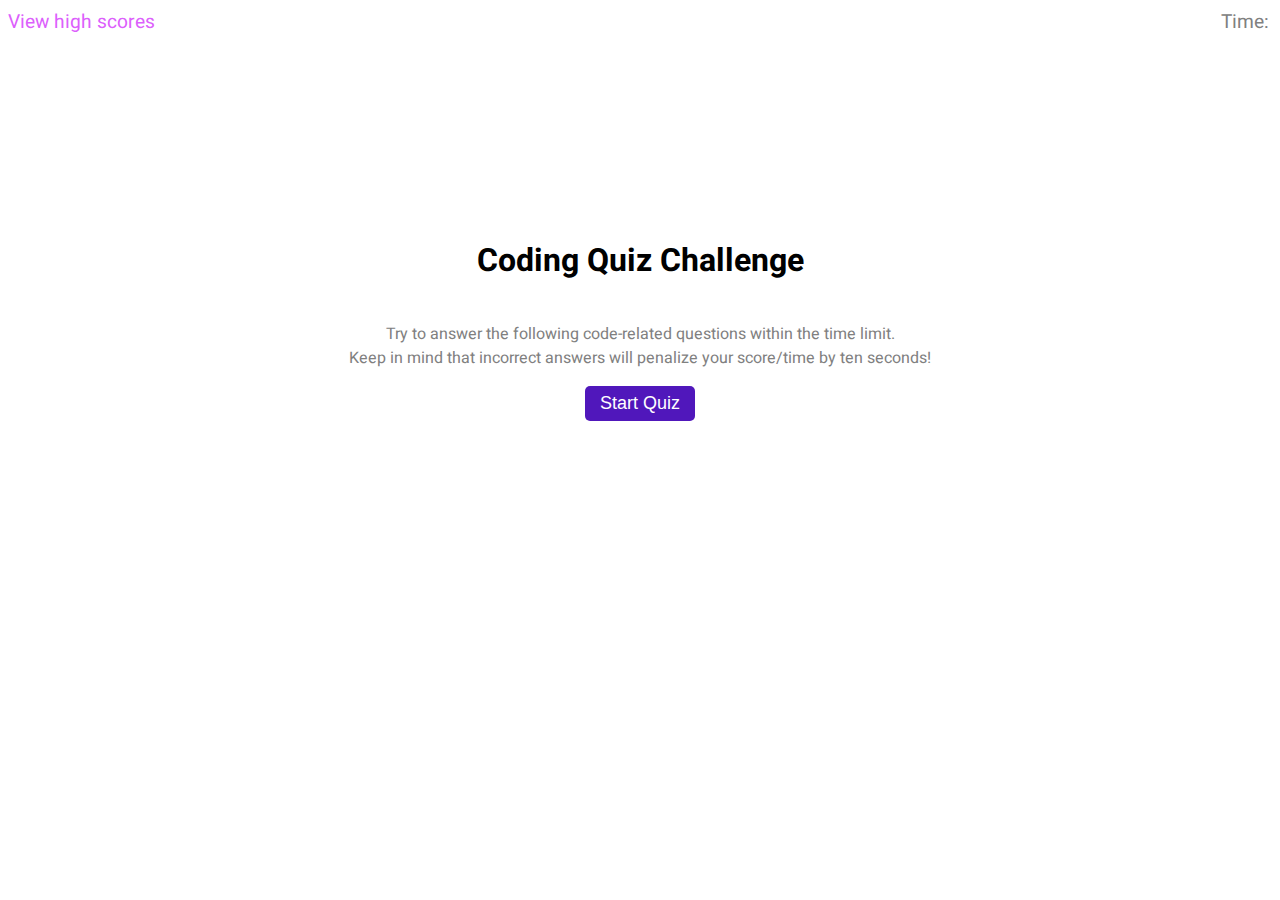
<file: index.html>
<!DOCTYPE html>
<html lang="en">
    <head>
        <meta charset="UTF-8">
        <meta name="viewport" content="width=device-width, initial-scale=1.0">
        <link rel="stylesheet" href="./assets/css/style.css">
        <link rel="preconnect" href="https://fonts.googleapis.com">
        <link rel="preconnect" href="https://fonts.gstatic.com" crossorigin>
        <link href="https://fonts.googleapis.com/css2?family=Heebo&display=swap" rel="stylesheet">
        <title>Code Quiz</title>
    </head>
    <body>
        <header>
            <a href="./assets/scores/scores.html">View high scores</a>
            <p>Time: <span id="countdown"></span></p>
        </header>

        <main>
            <div id="root"></div>
        </main>
        <script src="./assets/js/script.js"></script>
    </body>
</html>
</file>
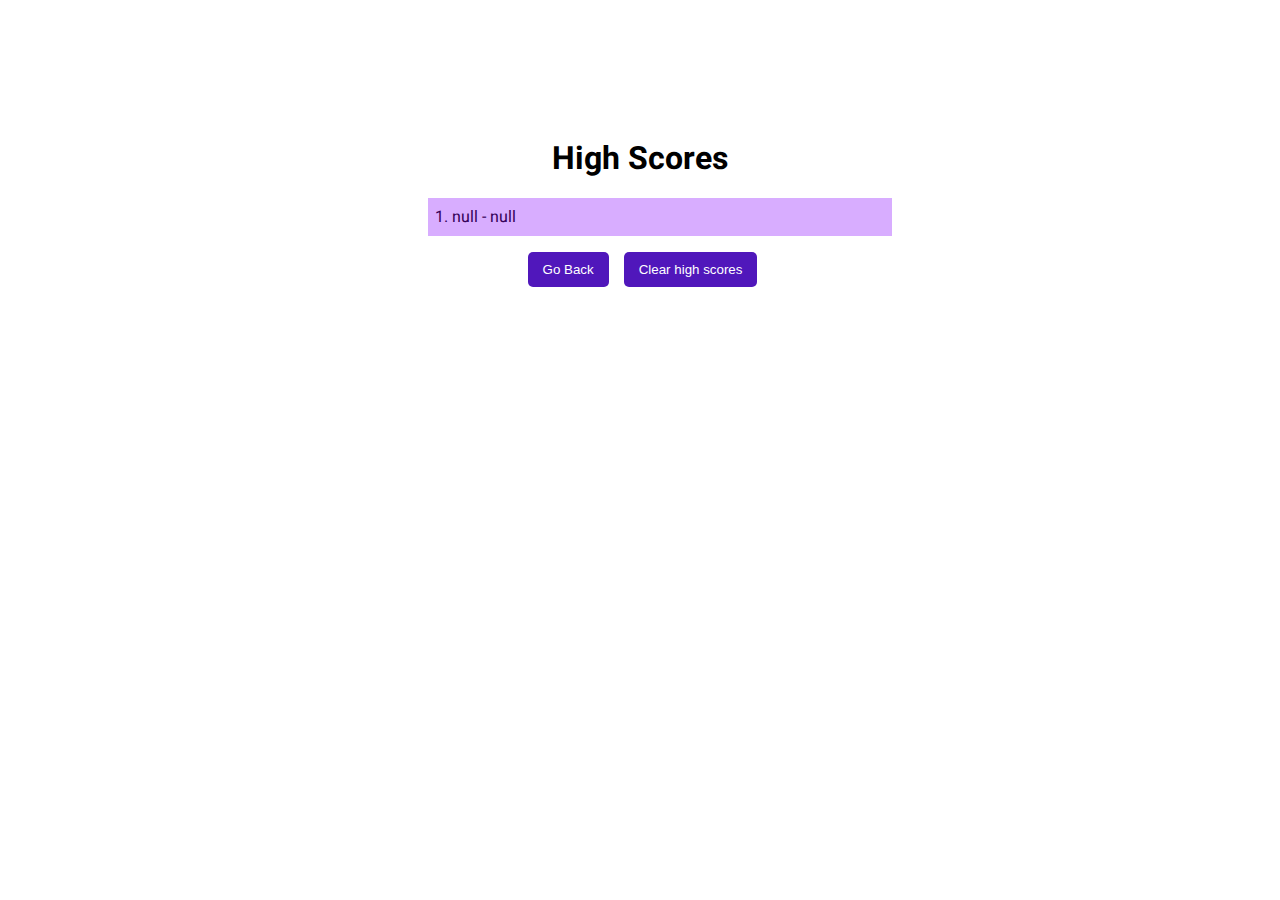
<file: assets/scores/scores.html>
<!DOCTYPE html>
<html lang="en">
    <head>
        <meta charset="UTF-8">
        <meta name="viewport" content="width=device-width, initial-scale=1.0">
        <link rel="stylesheet" href="style.css">
        <link rel="preconnect" href="https://fonts.googleapis.com">
        <link rel="preconnect" href="https://fonts.gstatic.com" crossorigin>
        <link href="https://fonts.googleapis.com/css2?family=Heebo&display=swap" rel="stylesheet">
        <title>High Scores</title>
    </head>
    <body>
        <div id="container">
            <h1>High Scores</h1>
            <div id="root"></div>
            <div id="button-wrapper">
                <button id="back">Go Back</button>
                <button id="clear">Clear high scores</button>
            </div>
        </div>

        <script src="./script.js"></script>
    </body>
</html>
</file>
<file: assets/css/style.css>
:root {
    --pink: rgb(220, 96, 252);
    --purple: rgb(80, 23, 187);
}

body {
    font-family: 'Heebo', sans-serif;
}

header {
    font-size: 1.2rem;
}

header a {
    text-decoration: none;
    color: var(--pink);
}

header p {
    float: right;
    margin: 0 3px;
    color: gray;
}

#root {
    display: flex;
    flex-direction: column;
    align-items: center;
    position: relative;
    top: 20vh;
}

#root p {
    color: gray;
    text-align: center;
}

h1 {
    margin-left: 25vw;
    margin-right: 25vw;
}

button {
    color: white;
    background-color: var(--purple);
    font-size: 18px;
    padding: 7px 15px;
    border: none;
    border-radius: 5px;
}

button:hover {
    background-color: var(--pink);
}

.choice {
    list-style-position: inside;
    text-align: start;
    background-color: var(--purple);
    color: white;
    border-radius: 5px;
    padding: 10px 15px;
    margin-bottom: 10px;
    width: 170px;
    position: relative;
    right: 225px;
}

.choice:hover {
    background-color: var(--pink);
    cursor: pointer;
}

#initials {
    margin-bottom: 35px;
    line-height: 1.5rem;
}

footer {
    color: gray;
    font-size: 2rem;
    border-top: 2px solid gray;
    width: 700px;
    order: 1;
}

@media screen and (max-width: 1200px) {
    h1 {
        margin-left: 15vw;
        margin-right: 12vw;
    }
}

@media screen and (max-width: 992px) {
    #root {
        top: 20vh;
    }

    h1 {
        margin-left: 5vw;
        margin-right: 5vw;
    }
}

@media screen and (max-width: 768px) {
    #root {
        top: 5vh;
    }

    h1 {
        margin-left: 25px;
    }

    .choice {
        padding: 15px 5px 15px 25px;
        margin-bottom: 25px;
        right: 150px;  
    }

    footer {
        width: 570px;
        text-align: center;
    }
}

@media screen and (max-width: 576px) {
    h1 {
        margin-left: 25px;
    }

    .choice {
        padding: 15px 5px 15px 25px;
        margin-bottom: 25px;
        right: 65px;
    }

    footer {
        width: 350px;
    }
}
</file>
<file: assets/scores/style.css>
:root {
    --pink: rgb(220, 96, 252);
    --purple: rgb(80, 23, 187);
}

body {
    margin: 5vh 35%;
    font-family: 'Heebo', sans-serif;
}

#container {
    display: flex;
    flex-direction: column;
    align-items: center;
}

h1 {
    margin: 10vh 0 0 0;
}

li {
    text-align: start;
    list-style-position: inside;
    background-color: rgba(190, 120, 255, 0.603);
    color: rgb(53, 0, 88);
    padding: 7px;
    width: 450px;
    margin-bottom: 5px;
}

#button-wrapper {
    display: flex;
}

button {
    background-color: var(--purple);
    color: white;
    border-radius: 5px;
    border: none;
    padding: 10px 15px;
    margin-right: 5px;
    margin-left: 10px;
}

button:active {
    background-color: var(--pink);
}

@media screen and (max-width: 992px) {
    body {
        margin: 15vh 10%;
    }
}

@media screen and (max-width: 576px) {
    li {
        width: 200px;
    }

    button {
        margin: 5px 10px;
        padding: 20px 25px;
    }
}
</file>
